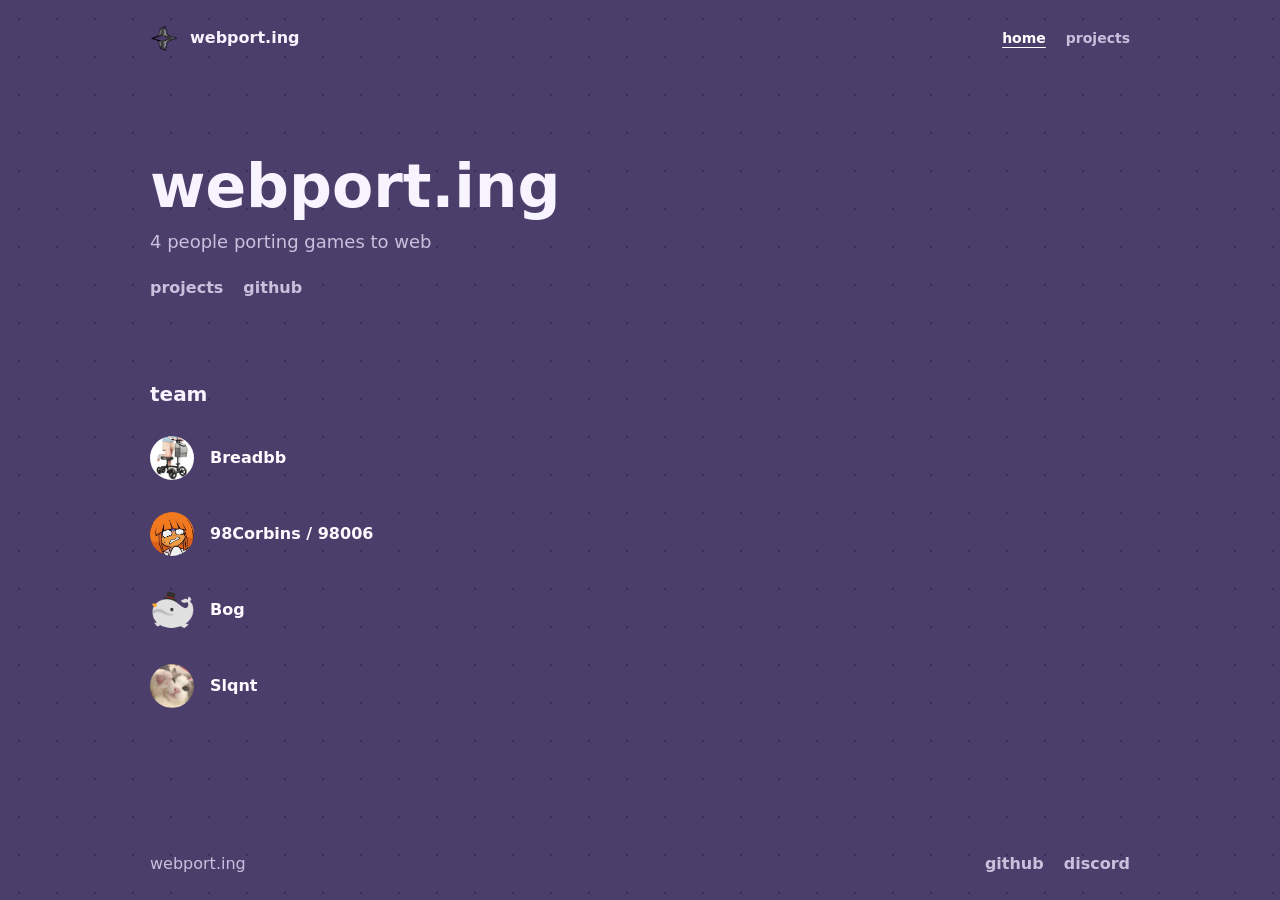
<file: index.html>
<!DOCTYPE html>
<html lang="en">
<head>
  <script async src="https://www.googletagmanager.com/gtag/js?id=G-BRPEBVLGFH"></script><script>window.dataLayer = window.dataLayer || [];function gtag(){dataLayer.push(arguments);} gtag('js', new Date());gtag('config', 'G-BRPEBVLGFH');</script>
  <meta charset="UTF-8">
  <meta name="viewport" content="width=device-width, initial-scale=1.0">
  <meta name="title" content="webport.ing">
  <meta name="description" content="A small team porting games to WebGL.">
  <title>webport.ing</title>
  <link rel="stylesheet" href="tailwind.css">
  <link rel="stylesheet" href="css.css">
  <link rel="icon" type="image/webp" href="icons/45.webp">
  <script src="site.js" defer></script>
</head>
<body class="flex min-h-screen flex-col overflow-x-hidden bg-[#4c3e6b] text-[#f8f4ff] antialiased">
  <nav class="py-6">
    <div class="mx-auto flex w-[min(100%-2rem,980px)] items-center justify-between gap-6">
      <a class="flex items-center gap-3 font-bold no-underline" href="/">
        <img class="h-7 w-7" src="icons/45.webp" alt="">
        <span>webport.ing</span>
      </a>
      <div class="flex items-center gap-5 text-sm font-bold text-[#cbbfdd]">
        <a class="text-white underline underline-offset-4" href="/" aria-current="page">home</a>
        <a class="hover:text-white" href="projects.html">projects</a>
      </div>
    </div>
  </nav>
  <main class="mx-auto w-[min(100%-2rem,980px)] flex-1">
    <section class="max-w-2xl py-14 md:py-20">
      <h1 class="mb-3 text-5xl font-bold leading-none md:text-6xl">webport.ing</h1>
      <p class="mb-5 text-lg text-[#cbbfdd]">4 people porting games to web</p>
      <p class="flex gap-5 font-bold text-[#cbbfdd]">
        <a class="hover:text-white" href="projects.html">projects</a>
        <a class="hover:text-white" href="https://github.com/webporting">github</a>
      </p>
    </section>
    <section>
      <h2 class="mb-4 text-xl font-bold">team</h2>
      <div class="space-y-2" data-people></div>
    </section>
  </main>
  <footer class="mt-20 py-6 text-[#cbbfdd]">
    <div class="mx-auto flex w-[min(100%-2rem,980px)] items-center justify-between gap-5">
      <span>webport.ing</span>
      <span class="flex gap-5 font-bold">
        <a class="hover:text-white" href="https://github.com/webporting">github</a>
        <a class="hover:text-white" href="https://discord.gg/UtucjaxGNG">discord</a>
      </span>
    </div>
  </footer>
</body>
</html>
</file>
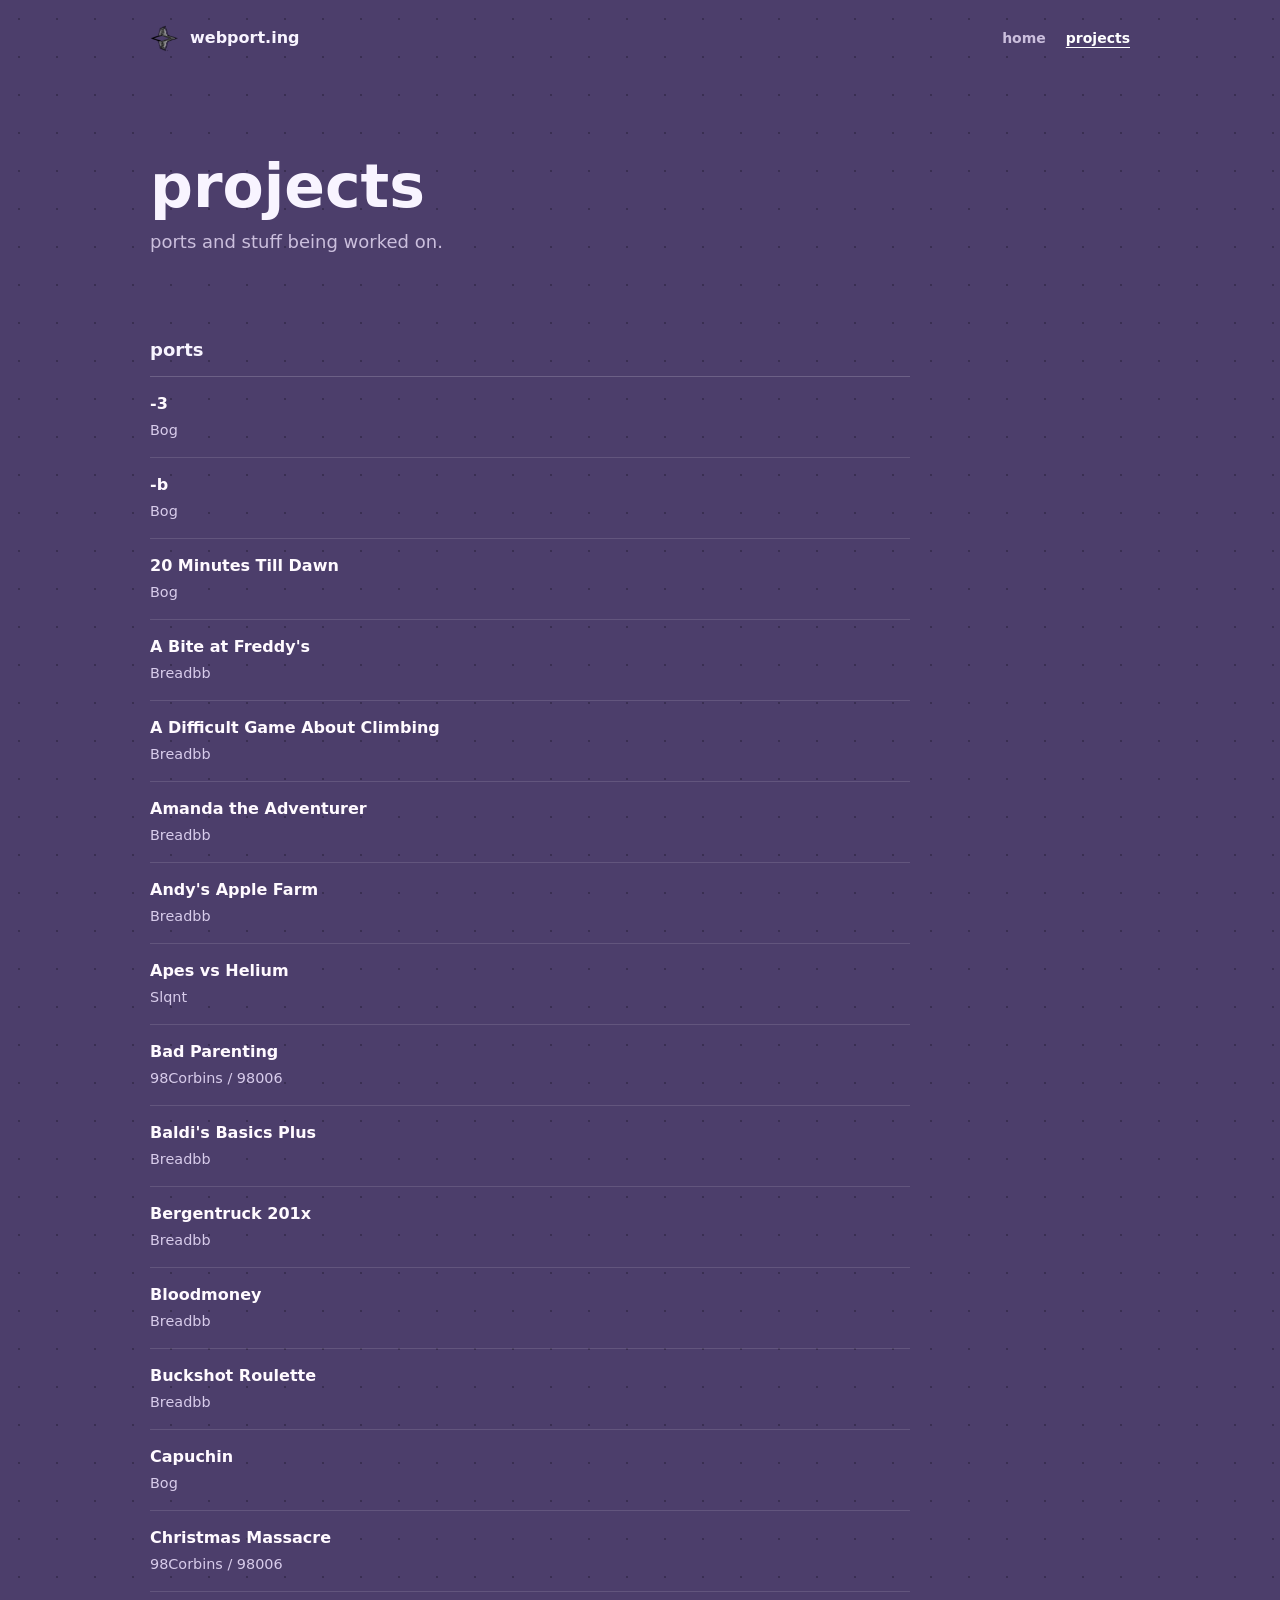
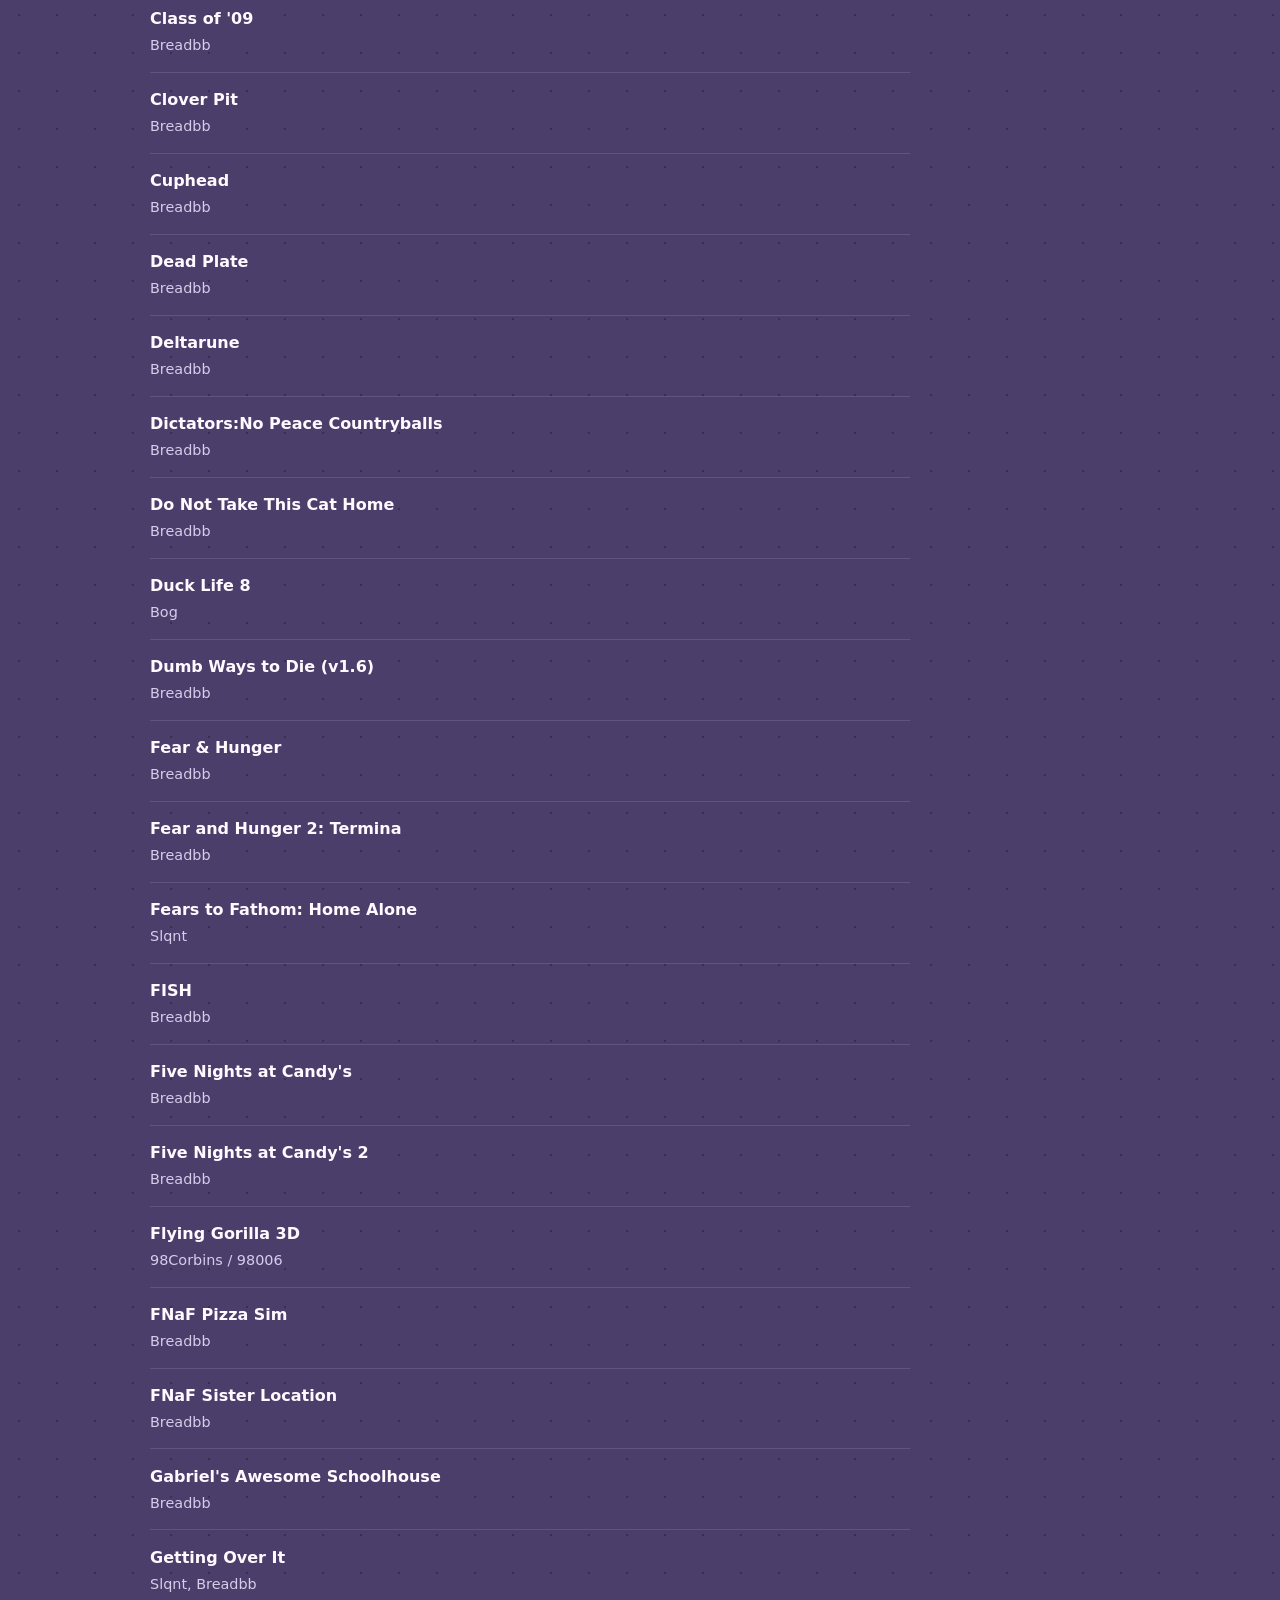
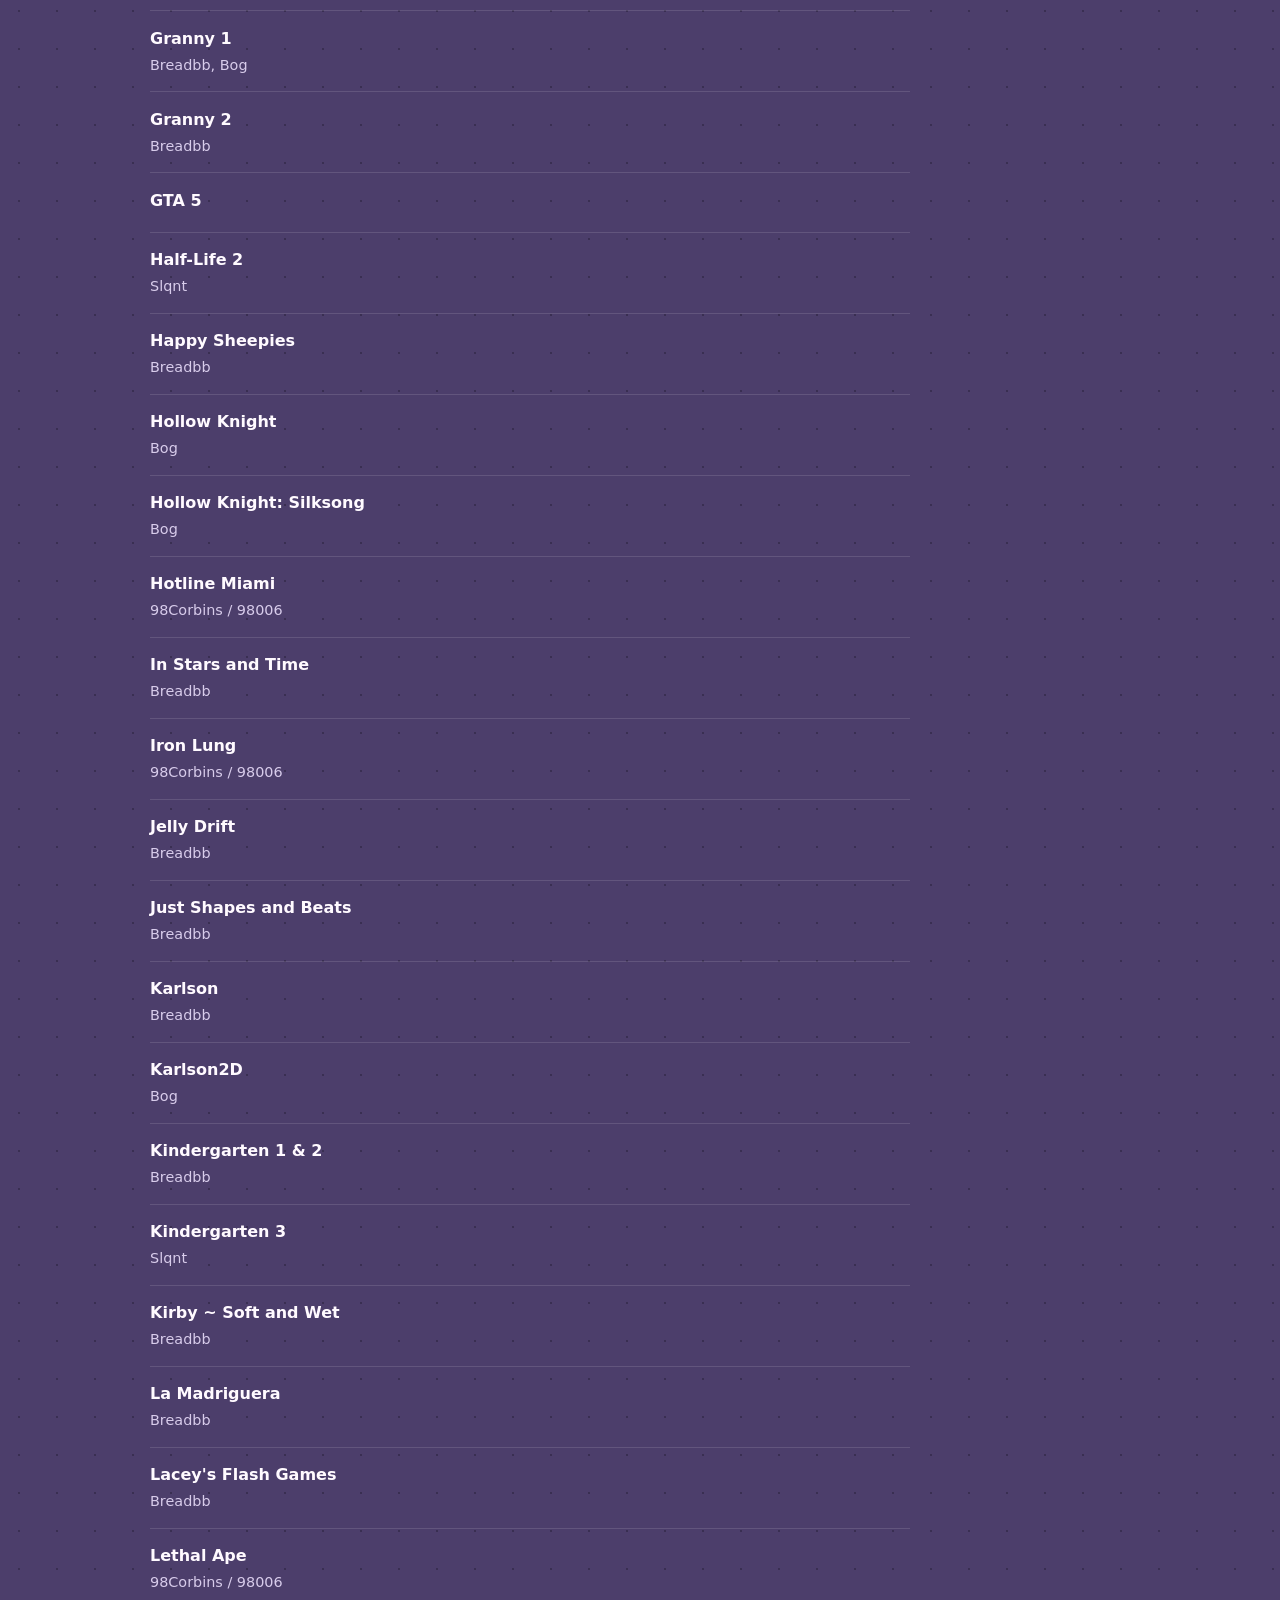
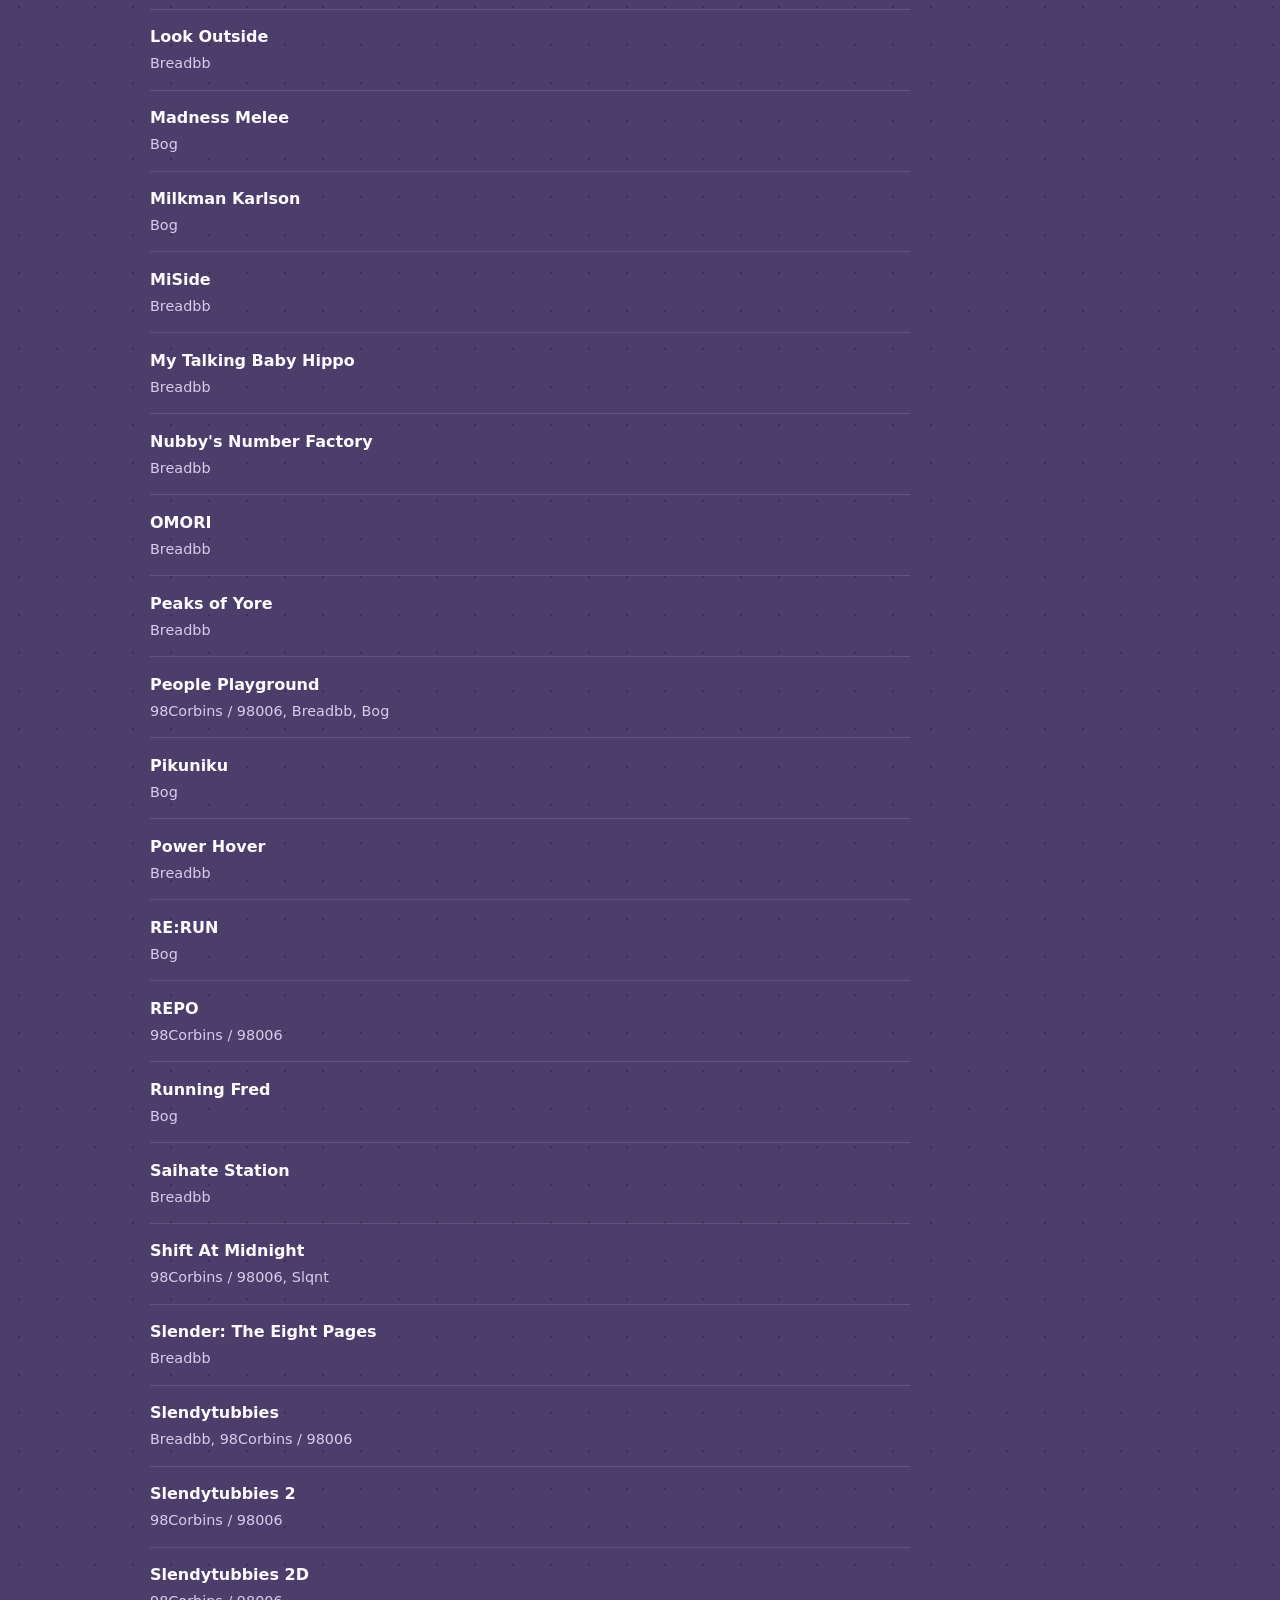
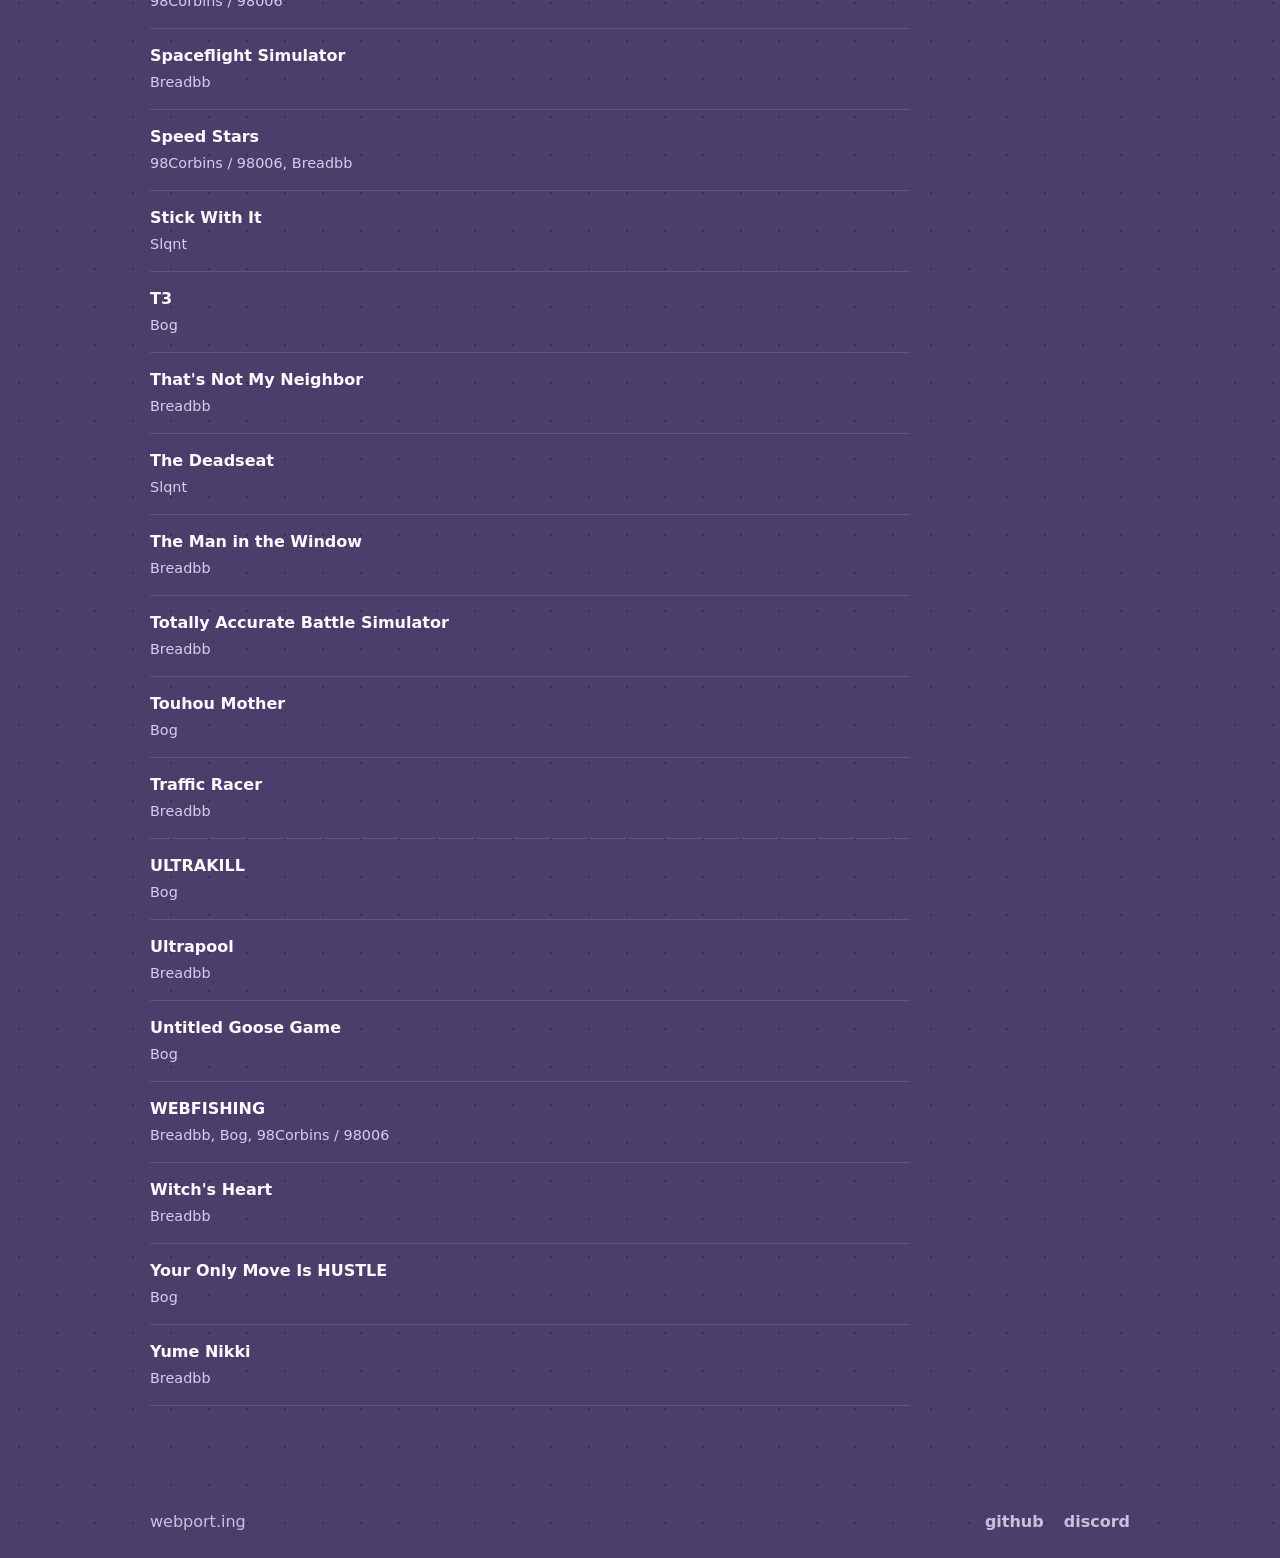
<file: projects.html>
<!DOCTYPE html>
<html lang="en">
<head>
    <script async src="https://www.googletagmanager.com/gtag/js?id=G-BRPEBVLGFH"></script><script>window.dataLayer = window.dataLayer || [];function gtag(){dataLayer.push(arguments);} gtag('js', new Date());gtag('config', 'G-BRPEBVLGFH');</script>
  <meta charset="UTF-8">
  <meta name="viewport" content="width=device-width, initial-scale=1.0">
  <meta name="title" content="webport.ing projects">
  <meta name="description" content="Games ported to WebGL by the webport.ing team.">
  <title>webport.ing projects</title>
  <link rel="stylesheet" href="tailwind.css">
  <link rel="stylesheet" href="css.css">
  <link rel="icon" type="image/webp" href="icons/45.webp">
  <script src="site.js" defer></script>
</head>
<body class="flex min-h-screen flex-col overflow-x-hidden bg-[#4c3e6b] text-[#f8f4ff] antialiased">
  <nav class="py-6">
    <div class="mx-auto flex w-[min(100%-2rem,980px)] items-center justify-between gap-6">
      <a class="flex items-center gap-3 font-bold no-underline" href="/">
        <img class="h-7 w-7" src="icons/45.webp" alt="">
        <span>webport.ing</span>
      </a>
      <div class="flex items-center gap-5 text-sm font-bold text-[#cbbfdd]">
        <a class="hover:text-white" href="/">home</a>
        <a class="text-white underline underline-offset-4" href="projects.html" aria-current="page">projects</a>
      </div>
    </div>
  </nav>

  <main class="mx-auto w-[min(100%-2rem,980px)] flex-1">
    <section class="max-w-2xl py-14 md:py-20" data-projects-hero>
      <h1 class="mb-3 text-5xl font-bold leading-none md:text-6xl">projects</h1>
      <p class="text-lg text-[#cbbfdd]">ports and stuff being worked on.</p>
    </section>

    <section class="person-page" data-person-page hidden></section>

    <section class="projects-layout">
      <h2 class="mb-3 text-lg font-bold">ports</h2>
      <div class="project-list" data-projects></div>
    </section>
  </main>

  <footer class="mt-20 py-6 text-[#cbbfdd]">
    <div class="mx-auto flex w-[min(100%-2rem,980px)] items-center justify-between gap-5">
      <span>webport.ing</span>
      <span class="flex gap-5 font-bold">
        <a class="hover:text-white" href="https://github.com/webporting">github</a>
        <a class="hover:text-white" href="https://discord.gg/UtucjaxGNG">discord</a>
      </span>
    </div>
  </footer>
</body>
</html>
</file>
<file: css.css>
html {
  background: #4c3e6b;
}
body {
  background-color: #4c3e6b;
  background-image: radial-gradient(circle, rgba(39, 31, 58, 0.5) 1px, transparent 1.35px);
  background-position: 0 0;
  background-size: 38px 38px;
}
.project-name {
  color: #fffaff;
  font-weight: 700;
  text-decoration: none;
}
a.project-name:hover {
  color: #ffffff;
}
.projects-layout,
.person-page {
  max-width: 760px;
}
.project-list,
.person-port-list {
  border-top: 1px solid rgba(255, 250, 255, 0.18);
}
.project-row,
.person-port-row {
  border-bottom: 1px solid rgba(255, 250, 255, 0.12);
  padding: 0.95rem 0;
}
.project-row p {
  color: #d8cceb;
  font-size: 0.9rem;
  margin-top: 0.25rem;
}
.project-row a[data-person-id] {
  color: #d8cceb;
  text-decoration-color: rgba(216, 204, 235, 0.55);
  text-underline-offset: 3px;
}
.project-row a[data-person-id]:hover,
.team-link:hover,
.person-port-row .project-name:hover {
  color: #ffffff;
}
.team-link {
  align-items: center;
  color: #fffaff;
  display: flex;
  font-weight: 700;
  gap: 1rem;
  max-width: 24rem;
  padding: 0.75rem 0;
  text-decoration: none;
}
.team-link img {
  border-radius: 999px;
  height: 2.75rem;
  object-fit: cover;
  width: 2.75rem;
}
.person-top {
  align-items: center;
  display: flex;
  gap: 1.25rem;
  margin: 1.25rem 0 2rem;
}
.person-top img,
.person-initial {
  border-radius: 999px;
  height: 5rem;
  width: 5rem;
}
.person-top img {
  object-fit: cover;
}
.person-initial {
  align-items: center;
  background: rgba(255, 250, 255, 0.1);
  display: flex;
  font-size: 1.5rem;
  font-weight: 700;
  justify-content: center;
}
.person-top h2,
.person-top h3 {
  font-size: 2.25rem;
  font-weight: 700;
  line-height: 1;
  margin: 0;
}
.muted,
.person-links,
.back-link {
  color: #d8cceb;
}
.person-links {
  display: flex;
  font-weight: 700;
  gap: 1.25rem;
  margin-bottom: 2.25rem;
}
.back-link {
  display: inline-block;
  font-size: 0.9rem;
  font-weight: 700;
  margin-bottom: 1rem;
}
@view-transition {
  navigation: auto;
}
::view-transition-old(root),
::view-transition-new(root) {
  animation-duration: 180ms;
}
</file>
